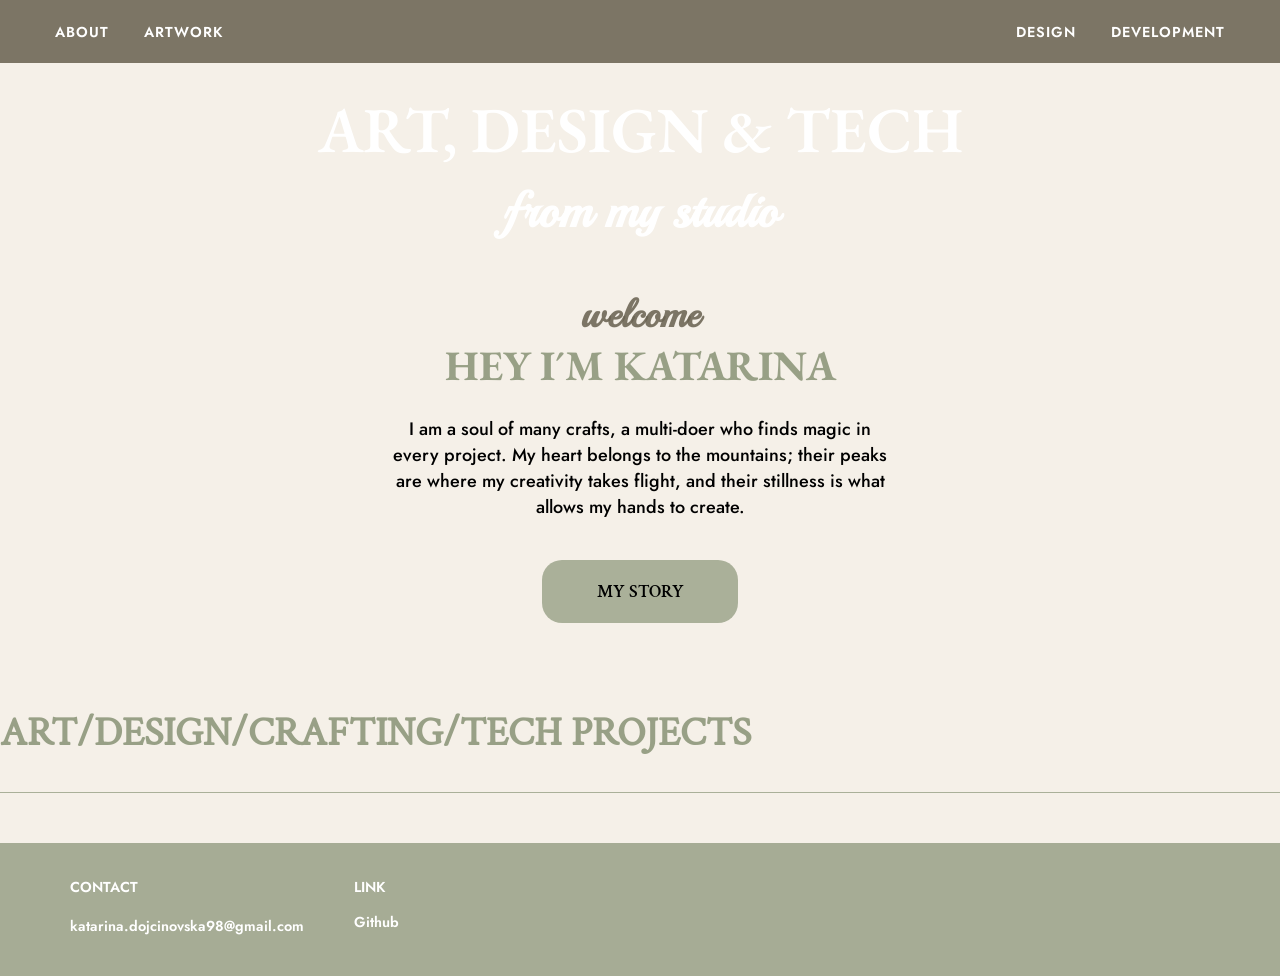
<file: html/index.html>
<!DOCTYPE html>
<html lang="en">
<head>
    <meta charset="UTF-8">
    <meta name="viewport" content="width=device-width, initial-scale=1.0">
    <link rel="stylesheet" href="../css/style.css">
    <link rel="stylesheet" href="../css/fonts.css">
    <title>Kates portfolio</title>
</head>
<body>
    <header class="main-header">
        <nav class="nav-left">
            <a href="../html/aboutme.html">ABOUT</a>
            <a href="../html/artwork.html">ARTWORK</a>
        </nav>
        <nav class="nav-right">
            <a id="design-button" href="../html/work.html">DESIGN</a>
            <a id="development-button"  href="../html/work.html">DEVELOPMENT</a>
        </nav>
    </header>

    <main>
        <div class="section-1">
            <div class="img-container">
                <h1 id="startside-h1">ART, DESIGN & TECH</h1>
                <h2 id="startside-h2">from my studio</h2>
            </div>
        </div>

        <div class="section-2">
            <div id="img-container-2"></div>
            <div id="aboutMe">
                <h1 id="welcome-title">welcome</h1>
                <h1 id="hey-title">HEY I´M KATARINA</h1>
                <p id="aboutme-information">I am a soul of many crafts, a multi-doer who finds magic in every project. My heart belongs to the mountains; their peaks are where my creativity takes flight, and their stillness is what allows my hands to create.</p>
                <div id="button-div">
                    <button id="myStory-button">MY STORY</button>
                </div>
            </div>
            <div id="img-container-3"></div>
        </div>

        <div class="section-3">
            <!-- <img src=""></img> -->
            <h2 class="textLength">ART/DESIGN/CRAFTING/TECH PROJECTS</h2>
        </div>
    </main>

        <footer>
            <div id="">
                <!-- <img src=""><img> -->
            </div>
            <div id="contact-information">
                <h3 class="footer-contact">CONTACT</h3>
                <h4 class="footer-email">katarina.dojcinovska98@gmail.com</h4>
            </div>
            <div id="contact-link">
                <h3 class="footer-contact">LINK</h3>
                <a href="https://github.com/KatesPortfolio/katesportfolio" id="footer-link">Github</a>
            </div>
        </footer>
            <script src="../js/index.js "></script>
            </body>
</html>
</file>
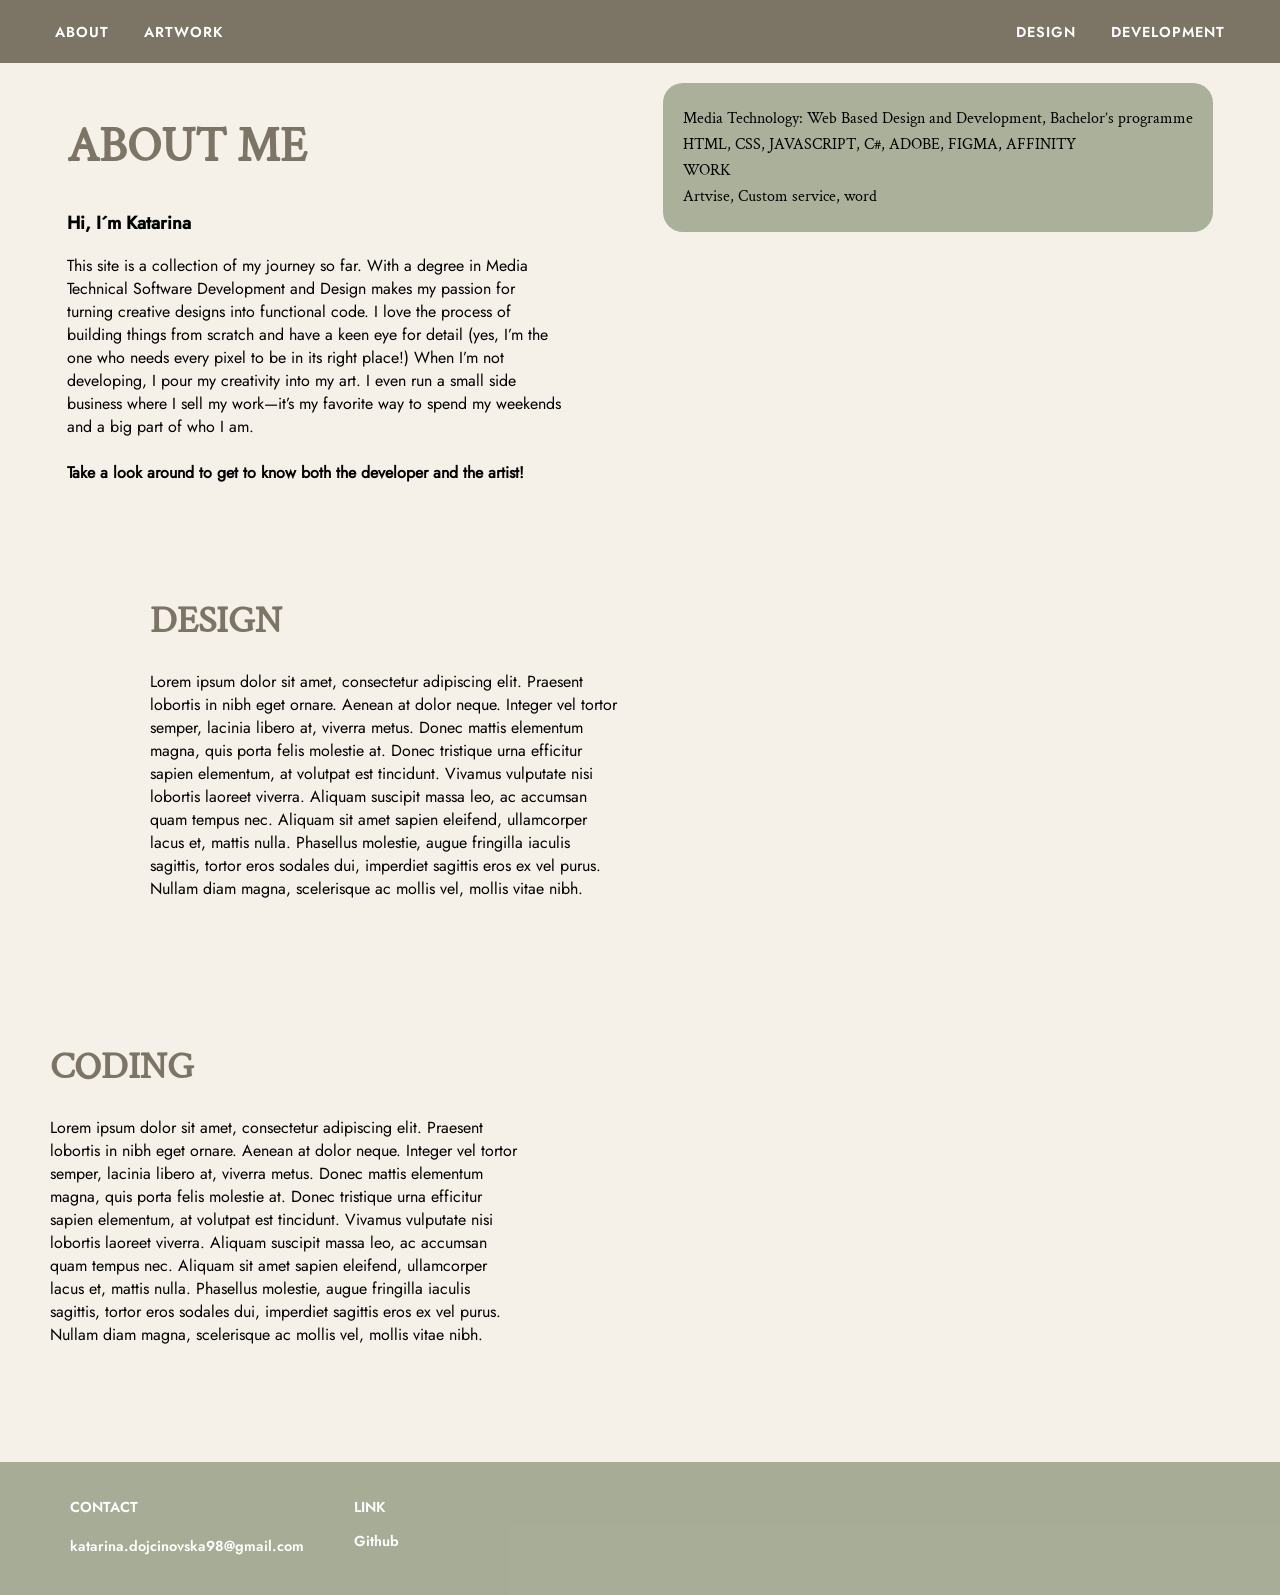
<file: html/aboutme.html>
<!DOCTYPE html>
<html lang="en">
<head>
    <meta charset="UTF-8">
    <meta name="viewport" content="width=device-width, initial-scale=1.0">
    <link rel="stylesheet" href="../css/style.css">
    <link rel="stylesheet" href="../css/fonts.css">
    <link rel="stylesheet" href="../css/aboutme.css">
    <title>ABOUT ME</title>
</head>
<body>
        <header class="main-header">
        <nav class="nav-left">
            <a href="index.html">ABOUT</a>
            <a href="../html/artwork.html">ARTWORK</a>
        </nav>
        <nav class="nav-right">
            <a href="#">DESIGN</a>
            <a href="#">DEVELOPMENT</a>
        </nav>
    </header>
    <main>
        <div class="aboutMe-section-1">
            <div class="aboutMe-leftSide">
                <h1 id="page-title">ABOUT ME</h1>

                <div class="aboutme-wrapper">
                    <h3 id="aboutMe-title">Hi, I´m Katarina</h3>
                    <p class="aboutMe-p">This site is a collection of my journey so far. With a degree in Media Technical Software Development and Design makes my passion for turning creative designs into functional code. I love the process of building things from scratch and have a keen eye for detail (yes, I’m the one who needs every pixel to be in its right place!)

When I’m not developing, I pour my creativity into my art. I even run a small side business where I sell my work—it’s my favorite way to spend my weekends and a big part of who I am. 

<br> <br> <strong>Take a look around to get to know both the developer and the artist!</strong></p>
                </div>
            </div>
            <div class="aboutMe-rightSide">
                <!-- <img id="aboutMe-picture" src=""> -->

                <div class="university-information">
                    <p class="university-title">Media Technology: Web Based Design and Development, Bachelor’s programme</p>
                    <p class="university-knowledge">HTML, CSS, JAVASCRIPT, C#, ADOBE, FIGMA, AFFINITY</p>
                    <p class="work-title">WORK</p>
                    <p class="work-knowledge">Artvise, Custom service, word</p>
                </div>
            </div>
        </div>

        <div class="aboutMe-section-2">

            <div class="aboutme-img-container-1">
                <!-- <img src=""> -->
            </div>

            <div class="studio-information">
                <h1 class="title-information">DESIGN</h1>
                <p class="paragraph-information">Lorem ipsum dolor sit amet, consectetur adipiscing elit. Praesent lobortis in nibh eget ornare. Aenean at dolor neque. Integer vel tortor semper, lacinia libero at, viverra metus. Donec mattis elementum magna, quis porta felis molestie at. Donec tristique urna efficitur sapien elementum, at volutpat est tincidunt. Vivamus vulputate nisi lobortis laoreet viverra. Aliquam suscipit massa leo, ac accumsan quam tempus nec. Aliquam sit amet sapien eleifend, ullamcorper lacus et, mattis nulla. Phasellus molestie, augue fringilla iaculis sagittis, tortor eros sodales dui, imperdiet sagittis eros ex vel purus. Nullam diam magna, scelerisque ac mollis vel, mollis vitae nibh.</p>
            </div>
        </div>

        <div class="aboutMe-section-3">

            <div class="studio-information">
                <h1 class="title-information">CODING</h1>
                <p class="paragraph-information">Lorem ipsum dolor sit amet, consectetur adipiscing elit. Praesent lobortis in nibh eget ornare. Aenean at dolor neque. Integer vel tortor semper, lacinia libero at, viverra metus. Donec mattis elementum magna, quis porta felis molestie at. Donec tristique urna efficitur sapien elementum, at volutpat est tincidunt. Vivamus vulputate nisi lobortis laoreet viverra. Aliquam suscipit massa leo, ac accumsan quam tempus nec. Aliquam sit amet sapien eleifend, ullamcorper lacus et, mattis nulla. Phasellus molestie, augue fringilla iaculis sagittis, tortor eros sodales dui, imperdiet sagittis eros ex vel purus. Nullam diam magna, scelerisque ac mollis vel, mollis vitae nibh.</p>
            </div>

            <div class="aboutme-img-container-3">
                <!-- <img src=""> -->
            </div>

        </div>

    </main>
      <footer>
            <div id="">
                <!-- <img src=""><img> -->
            </div>
            <div id="contact-information">
                <h3 class="footer-contact">CONTACT</h3>
                <h4 class="footer-email">katarina.dojcinovska98@gmail.com</h4>
            </div>
            <div id="contact-link">
                <h3 class="footer-contact">LINK</h3>
                <a href="https://github.com/KatesPortfolio/katesportfolio" id="footer-link">Github</a>
            </div>
        </footer>
</body>
</html>
</file>
<file: css/style.css>
:root{
    --navigation-background: #6a6352de;
    --body-background: #dfccb149;
    --title-color1: #6a6352de;
    --title-color2: #98A086;
    --text-color: black;
    --text-color2: white;
    --text-color2-hover: #dfccb1b0;
    --button-background: #98a086cc;
    --footer-background: #98a086d6;
}

body{
    background-color: var(--body-background);
    margin: 0;
}

/*---------------------------HEADER----------------------------*/
.main-header {
    display: flex;
    justify-content: space-between;
    padding: 20px 40px;
    background-color: var(--navigation-background);
    font-family: 'JostSemibold'; 
}

.main-header a {
    color: #FFF;
    text-decoration: none;
    margin: 0 15px;
    font-size: 0.9rem;
    letter-spacing: 1px;
}

.main-header a.active {
    border-bottom: 1px solid #FFF;
}

/*-----------------------------MAIN----------------------------*/


/*-----------------------------SECTION-1----------------------------*/

.section-1{
    margin-top: 20px;
    display: flex;
    flex-direction: column;
    align-items: center;
}

.img-container{
    width: 90%;
    height: 40%;
    
    display: flex;
    flex-direction: column;
    align-items: center;
}

#startside-h1, #startside-h2{
    color: var(--text-color2);
    margin-bottom: 5px;
    margin-top: 5px;
}

#startside-h1{
    font-family:'GaramoundSemibold';
    font-size: 64px;
}

#startside-h2{
    font-family:'Playball';
    font-size: 48px;
    
}


/*-----------------------------SECTION-2----------------------------*/

.section-2{
    margin-top: 20px;
    display: flex;
    justify-content: center;
    align-items: center;
}

#img-container-2, #img-container-3{
    width: 100%;
}

#aboutMe{
    display: flex;
    flex-direction: column;
    align-items: center;
}

#welcome-title{
    color: var(--title-color1);
    font-family:'Playball';
    font-size: 38px;
    margin-bottom: 0;
}

#hey-title{
    color: var(--title-color2);
    font-family:'GaramoundBold';
    font-size: 42px;
    margin-bottom: 5px;
    margin-top: 0;
}

#aboutme-information{
    color: var(--text-color);
    font-family: 'JostMedium';
    text-align: center;
    font-size: 18px;
    margin-bottom: 40px;
}

#myStory-button{
    width: 196px;
    height: 63px;
    background-color: var(--button-background);
    color: var(--text-color);
    font-family: 'CrimsonTextSemibold';
    border-radius: 20px;
    border: none;
    font-size: 18px;
}

#myStory-button:hover{
    background-color: var(--navigation-background);
}

/*-----------------------------SECTION-3----------------------------*/

.section-3{
    margin-top: 50px;
    border-bottom: 1px solid var(--button-background);
}

.textLength{
    font-size: 40px;
    font-family: 'CrimsonTextRegular';
    color: var(--title-color2);

    white-space: nowrap;      
    display: inline-block;     
    animation: marquee 40s linear infinite;
}

@keyframes marquee {
    0% {
        transform: translate3d(-100%, 0, 0);
    }
    100% {
        transform: translate3d(100vw, 0, 0); 
    }
}

/*-----------------------------FOOTER----------------------------*/

footer{
    margin-top: 50px;
    background-color: var(--footer-background);
    padding: 20px;

    display: flex;
    gap: 50px;
}

.footer-contact, #footer-link, .footer-email{
    color: var(--text-color2);
    font-family: 'JostSemibold';
    text-decoration: none;
    font-size: 0.9rem;
}
</file>
<file: css/fonts.css>
@font-face {
  font-family: 'JostSemibold';
  src: url('../fonts/Jost/static/Jost-SemiBold.ttf') format('truetype');
}
@font-face {
  font-family: 'JostMedium'; 
  src: url('../fonts/Jost/static/Jost-Medium.ttf') format('truetype');
}
@font-face {
  font-family: 'JostRegular'; 
  src: url('../fonts/Jost/static/Jost-Regular.ttf') format('truetype');
}
@font-face {
  font-family: 'JostLight'; 
  src: url('../fonts/Jost/static/Jost-Light.ttf') format('truetype');
}
@font-face {
  font-family: 'GaramoundSemibold';
  src: url('../fonts/EB_Garamond/static/EBGaramond-SemiBold.ttf') format('truetype');
}
@font-face {
  font-family: 'GaramoundBold'; 
  src: url('../fonts/EB_Garamond/static/EBGaramond-Bold.ttf') format('truetype');
}
@font-face {
  font-family: 'Playball'; 
  src: url('../fonts/Playball/Playball-Regular.ttf') format('truetype');
}
@font-face {
  font-family: 'CrimsonTextSemibold'; 
  src: url('../fonts/Crimson_Text/CrimsonText-SemiBold.ttf') format('truetype');
}
@font-face {
  font-family: 'CrimsonTextRegular'; 
  src: url('../fonts/Crimson_Text/CrimsonText-Regular.ttf') format('truetype');
}
</file>
<file: css/aboutme.css>
:root{
    --navigation-background: #6a6352de;
    --body-background: #dfccb149;
    --title-color1: #6a6352de;
    --title-color2: #98A086;
    --text-color: black;
    --text-color2: white;
    --text-color2-hover: #dfccb1b0;
    --button-background: #98a086cc;
    --footer-background: #98a086d6;
}


/*--------------------SECTION-1-------------------*/
.aboutMe-section-1{
    display: flex;
    gap: 100px;
    justify-content: center;
    padding: 20px;
}

.aboutMe-leftSide{
    width: 40%;
}

#page-title{
    font-family: 'CrimsonTextRegular';
    font-size: 48px;
    color: var(--title-color1);
}

#aboutMe-title{
    font-family: 'JostMedium';
    font-size: 18px;
}

.aboutMe-p{
    text-align: left;
    font-family: 'JostRegular';
}

.university-information{
    border-radius: 20px;
    background-color: var(--button-background);
    border:none;
    padding: 20px;
}

.university-title, .university-knowledge, .work-title, .work-knowledge{
    font-family: 'CrimsonTextRegular';
    font-size: 16px;
    margin-top: 5px;
    margin-bottom: 5px;
}

/*--------------------SECTION-2-------------------*/

.aboutMe-section-2, .aboutMe-section-3{
    display: flex;
    gap: 100px;
    padding: 50px;
}

.studio-information{
    width: 80%;
}

.title-information{
  font-family: 'CrimsonTextRegular'; 
  font-size: 38px;
  color: var(--title-color1);
}

.paragraph-information{
    font-family: 'JostRegular'; 
    font-size: 16px;
    color: var(--text-color);

    width: 50%;
}
</file>
